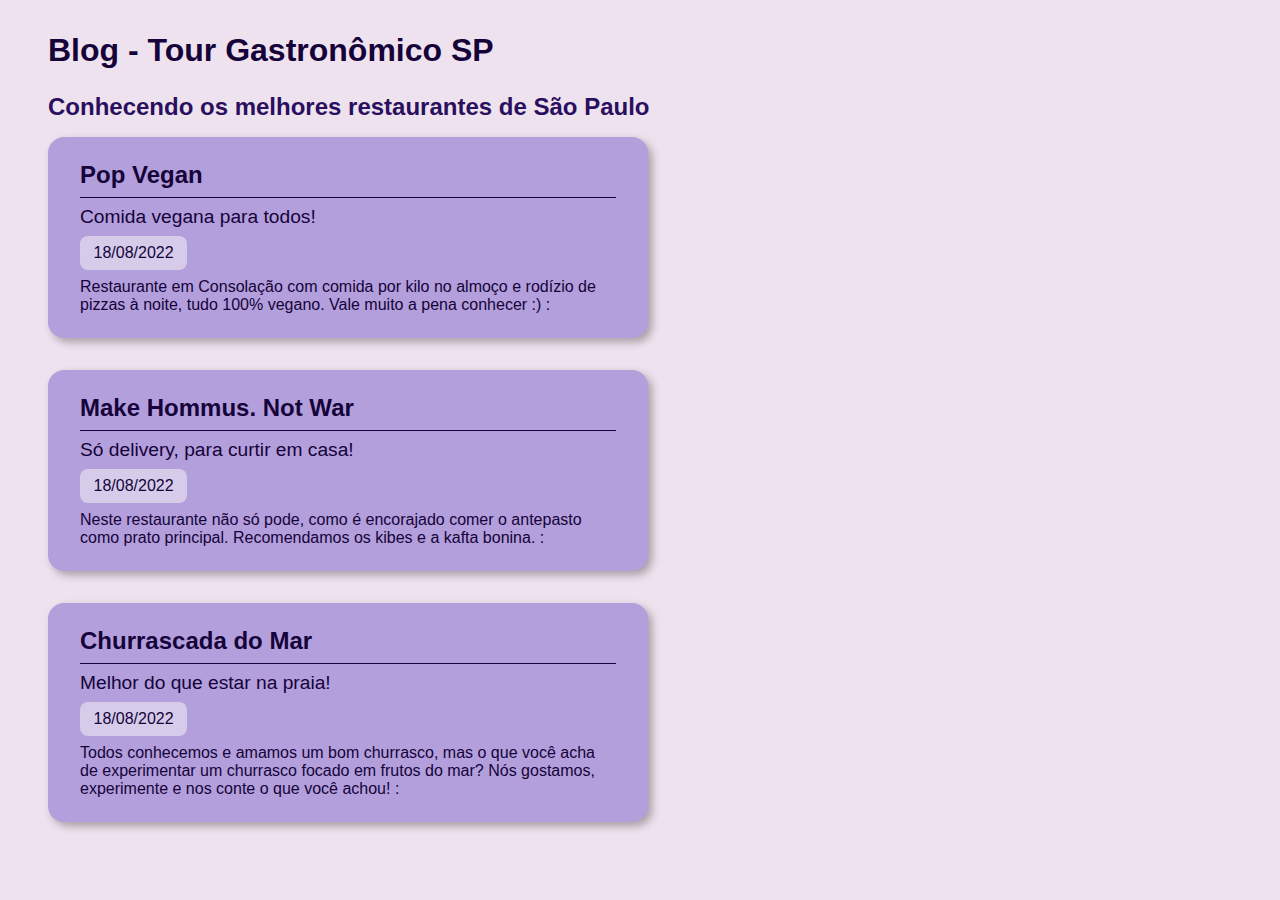
<file: criaElwmntoNoDom/index.html>
<!DOCTYPE html>
<html lang="pt-br">
<head>
  <meta charset="UTF-8">
  <meta http-equiv="X-UA-Compatible" content="IE=edge">
  <meta name="viewport" content="width=device-width, initial-scale=1.0">
  <link rel="stylesheet" href="style.css">
  <script src="script.js" defer></script>
  <script src="criaElemento.js" defer></script>
  <title>Criar elementos no DOM</title>
</head>
<body>
  <h1><strong>Blog</strong> - Tour Gastronômico SP</h1>
  <h2>Conhecendo os melhores restaurantes de São Paulo</h2>
  <main>
    <!-- <article id="post-1">
      <h3>Pop Vegan</h3>
      <p class="subtitulo">Comida vegana para todos!</p>
      <div class="data">06/07/2022</div>
      <p>Restaurante em Consolação com comida por kilo no almoço e rodízio de pizzas à noite, tudo 100% vegano. Vale muito a pena conhecer :</p>
    </article> -->
  </main>
</body>
</html>
</file>
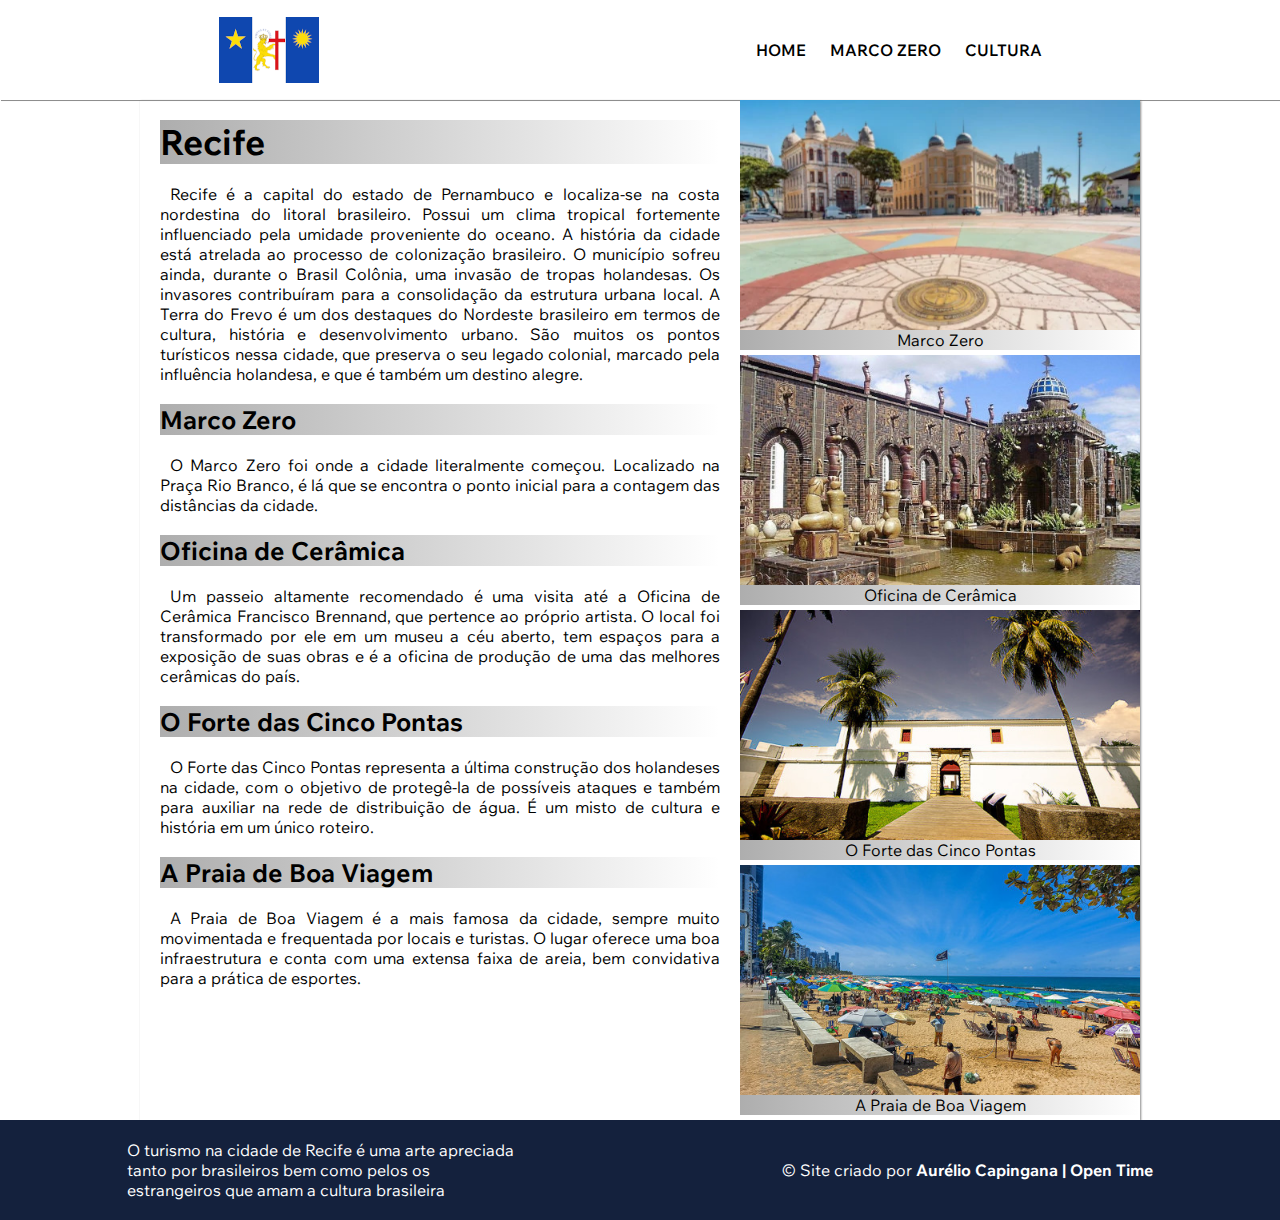
<file: turismoRecife/index.html>
<!DOCTYPE html>
<html lang="pt-br">
<head>
    <meta charset="UTF-8">
    <meta http-equiv="X-UA-Compatible" content="IE=edge">
    <meta name="viewport" content="width=device-width, initial-scale=1.0">
    <link rel="stylesheet" href="./css/style.css">
    <title>Turismo Em Recife</title>
</head>
<body>
    <header>
        <div class="logo"></div>
        <nav>
            <ul>
                <li><a href="index.html">Home</a></li>
                <li><a href="marcoZero.html">Marco Zero</a></li>
                <li><a href="#">Cultura</a></li>
            </ul>
        </nav>
    </header>
    <main>
        <section >
            <article class="historia">
                <h1>Recife</h1>
                <p>
                Recife é a capital do estado de Pernambuco e localiza-se na costa nordestina 
                do litoral brasileiro. Possui um clima tropical fortemente influenciado pela 
                umidade proveniente do oceano. A história da cidade está atrelada ao processo 
                de colonização brasileiro. O município sofreu ainda, durante o Brasil Colônia, 
                uma invasão de tropas holandesas. Os invasores contribuíram para a 
                consolidação da estrutura urbana local.
    
                A Terra do Frevo é um dos destaques do Nordeste brasileiro em termos de 
                cultura, história e desenvolvimento urbano. São muitos os pontos turísticos 
                nessa cidade, que preserva o seu legado colonial, marcado pela influência 
                holandesa, e que é também um destino alegre.
                </p>
            </article>

            <section class="turismo">
                <div>
                    <h2>Marco Zero</h2>
                    <p>  
                     O Marco Zero foi onde a cidade literalmente começou. Localizado na Praça 
                     Rio  Branco, é lá que se encontra o ponto inicial para a contagem das 
                     distâncias da cidade.
                    </p>
                </div>
                <div>
                    <h2>Oficina de Cerâmica</h2>
                    <p>
                     Um passeio altamente recomendado é uma visita até a Oficina de Cerâmica 
                     Francisco Brennand, que pertence ao próprio artista. O local foi 
                     transformado por ele em um museu a céu aberto, tem espaços para a 
                     exposição de suas obras e é a oficina de produção de uma das melhores 
                     cerâmicas do país. 
                    </p>
                </div>
                <div>
                    <h2> O Forte das Cinco Pontas</h2>
                    <p>
                     O Forte das Cinco Pontas representa a última construção dos holandeses na 
                     cidade, com o objetivo de protegê-la de possíveis ataques e também para 
                     auxiliar na rede de distribuição de água. É um misto de cultura e 
                    história em um único roteiro. 
                    </p>
                </div>
                <div>
                    <h2> A Praia de Boa Viagem</h2>
                    <p>
                     A Praia de Boa Viagem é a mais famosa da cidade, sempre muito movimentada 
                     e frequentada por locais e turistas. O lugar oferece uma boa 
                     infraestrutura e conta com uma extensa faixa de areia, bem convidativa 
                     para a prática de esportes.
                    </p>
                </div>
            </section>
           
        </section>
        
        <aside>
            <section>
                <div class="um">
                    <div class="img"></div>
                    <p>Marco Zero</p>
                </div>
                 <div class="dois">
                    <div class="img"></div>
                    <p>Oficina de Cerâmica</p>
                </div>
                 <div class="tres">
                    <div class="img"></div>
                    <p>O Forte das Cinco Pontas</p>
                </div>
                 <div class="quatro">
                    <div class="img"></div>
                    <p>A Praia de Boa Viagem</p>
                </div>
            </section>
        </aside>
    </main>
    <footer>
        <div>
            O turismo na cidade de Recife é uma arte apreciada tanto por brasileiros bem como 
            pelos os estrangeiros que amam a cultura brasileira
        </div>
        <p>
            &copy; Site criado por <a href="https://github.com/aureliocapingana01"><strong> 
            Aurélio Capingana</a> | Open Time</strong>
        </p>
    </footer>
</body>
</html>
</file>
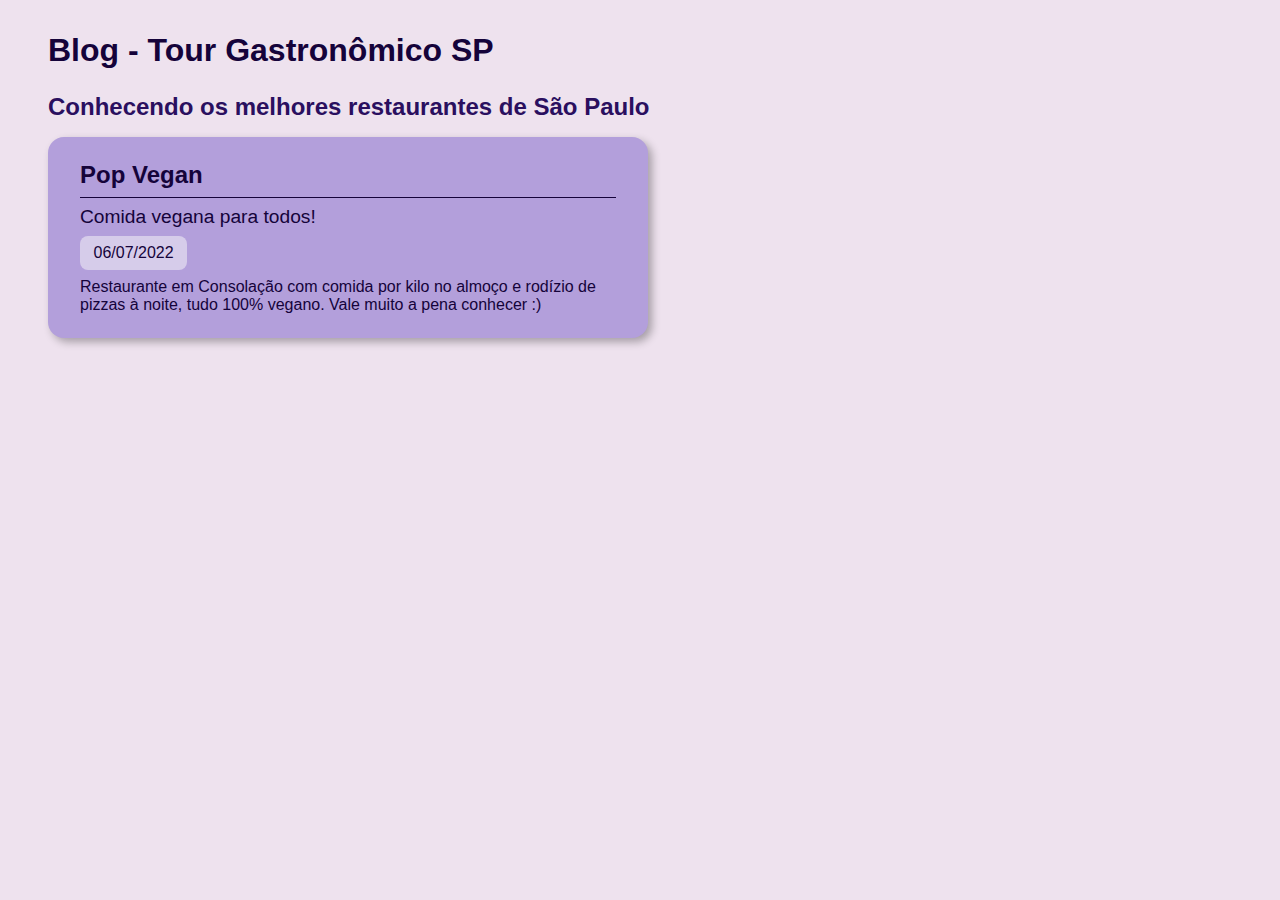
<file: criaElwmntoNoDom/aula17-criar-elementos-no-dom/index.html>
<!DOCTYPE html>
<html lang="en">
<head>
  <meta charset="UTF-8">
  <meta http-equiv="X-UA-Compatible" content="IE=edge">
  <meta name="viewport" content="width=device-width, initial-scale=1.0">
  <link rel="stylesheet" href="style.css">
  <script src="script.js" defer></script>
  <title>Criar elementos no DOM</title>
</head>
<body>
  <h1><strong>Blog</strong> - Tour Gastronômico SP</h1>
  <h2>Conhecendo os melhores restaurantes de São Paulo</h2>
  <main>
    <article id="post-1">
      <h3>Pop Vegan</h3>
      <p class="subtitulo">Comida vegana para todos!</p>
      <div class="data">06/07/2022</div>
      <p>Restaurante em Consolação com comida por kilo no almoço e rodízio de pizzas à noite, tudo 100% vegano. Vale muito a pena conhecer :)</p>
    </article>
  </main>
</body>
</html>
</file>
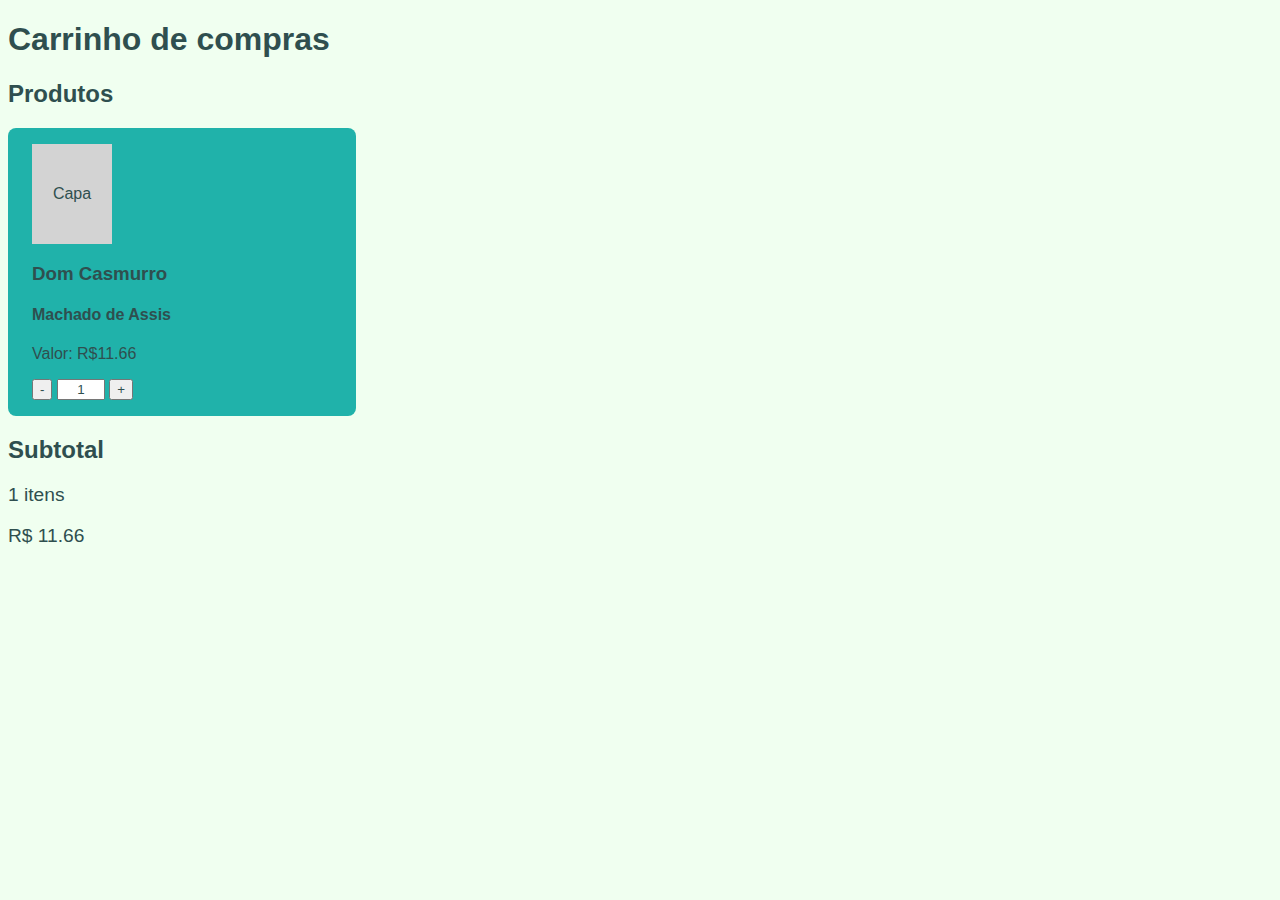
<file: js/aula-event-listener-eventos-mouse/index.html>
<!DOCTYPE html>
<html lang="en">
<head>
  <meta charset="UTF-8">
  <meta http-equiv="X-UA-Compatible" content="IE=edge">
  <meta name="viewport" content="width=device-width, initial-scale=1.0">
  <script src="script.js" defer></script>
  <link rel="stylesheet" href="style.css">
  <title>Carrinho de compras</title>
</head>
<body>
  <h1>Carrinho de compras</h1>
  <h2>Produtos</h2>
  <section id="carrinho">
    <div class="item-carrinho" id="produto-01">
      <div class="capa"></div>
      <h3>Dom Casmurro</h3>
      <h4>Machado de Assis</h4>
      <p>Valor: R$11.66</p>
      <button id="btn-subtrair-produto-01">-</button>
      <input id="quantidade-produto-01" type="number" value="1" min="0">
      <button id="btn-adicionar-produto-01">+</button>
    </div>
  </section>
  <h2>Subtotal</h2>
  <section id="subtotal">
    <p><span id="quantidade-subtotal">0</span></p>
    <p>R$ <span id="valor-subtotal">0</span></p>
  </section>
</body>
</html>
</file>
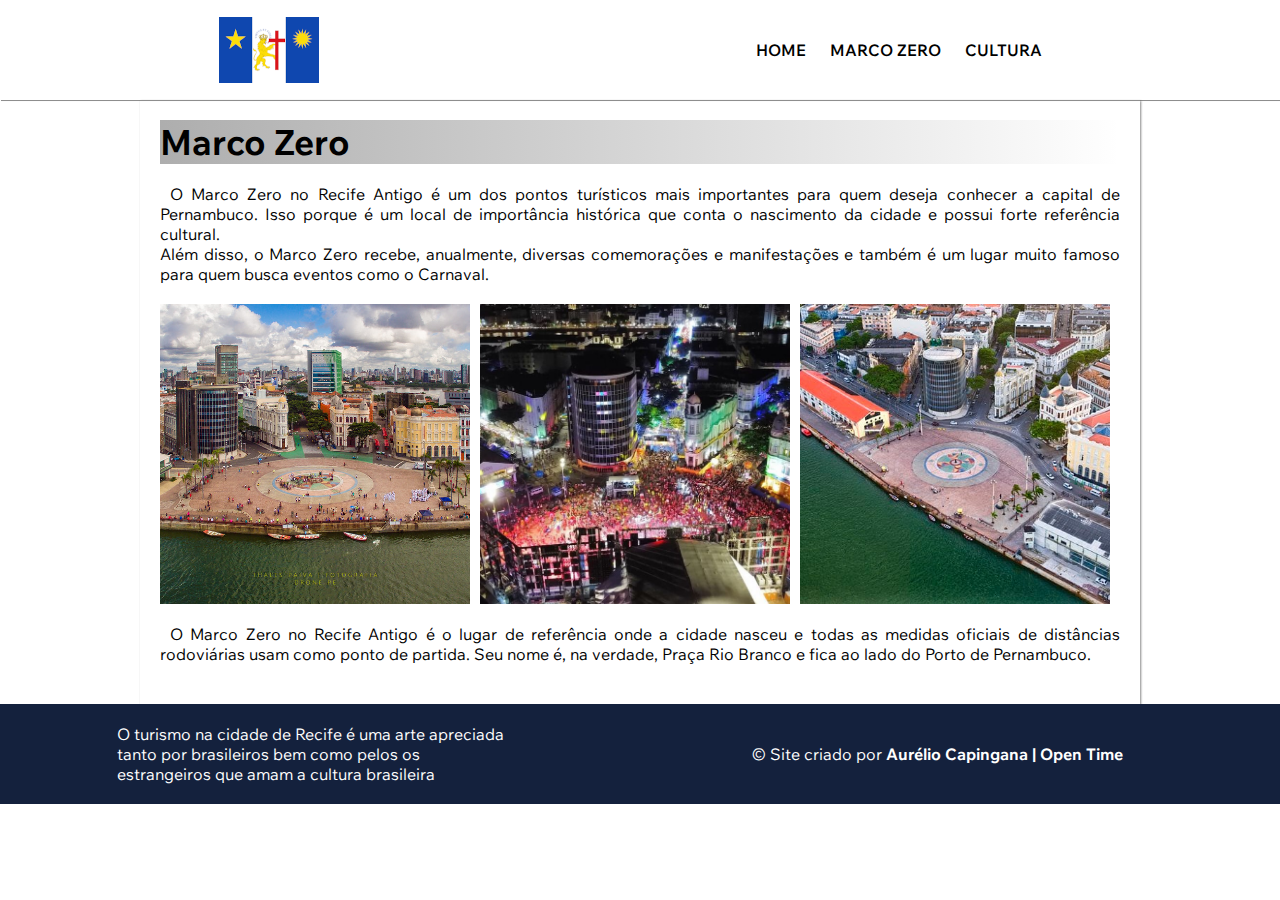
<file: turismoRecife/marcoZero.html>
<!DOCTYPE html>
<html lang="pt-br">
<head>
    <meta charset="UTF-8">
    <meta http-equiv="X-UA-Compatible" content="IE=edge">
    <meta name="viewport" content="width=device-width, initial-scale=1.0">
    <link rel="stylesheet" href="./css/estilo.css">
    <title>Marco Zero</title>
</head>
<body>
    <header>
        <div class="logo"></div>
        <nav>
            <ul>
                <li><a href="index.html">Home</a></li>
                <li><a href="marcoZero.html">Marco Zero</a></li>
                <li><a href="#">Cultura</a></li>
            </ul>
        </nav>
    </header>
    <main>
        <article>
            <h1>Marco Zero</h1>
            <p>
                O Marco Zero no Recife Antigo é um dos pontos turísticos mais importantes para 
                quem deseja conhecer a capital de Pernambuco. Isso porque é um local de 
                importância histórica que conta o nascimento da cidade e possui forte 
                referência cultural. <br>
                Além disso, o Marco Zero recebe, anualmente, diversas comemorações e 
                manifestações e também é um lugar muito famoso para quem busca eventos como o 
                Carnaval.
            </p>
            <div class="imagens">
                <div class="um"></div>
                <div class="dois"></div>
                <div class="tres"></div>
            </div>
            <p>
                O Marco Zero no Recife Antigo é o lugar de referência onde a cidade nasceu e 
                todas as medidas oficiais de distâncias rodoviárias usam como ponto de 
                partida. Seu nome é, na verdade, Praça Rio Branco e fica ao lado do Porto de 
                Pernambuco.
            </p>
        </article>
    </main>
    <footer>
        <div>
            O turismo na cidade de Recife é uma arte apreciada tanto por brasileiros bem como 
            pelos os estrangeiros que amam a cultura brasileira
        </div>
        <p>
            &copy; Site criado por <a href="https://github.com/aureliocapingana01"><strong> 
            Aurélio Capingana</a> | Open Time</strong>
        </p>
    </footer>
</body>
</html>
</file>
<file: criaElwmntoNoDom/style.css>
* {
  margin: 0;
  padding: 0;
  box-sizing: border-box;
  font-family: Arial, Helvetica, sans-serif;
}

body {
  padding: 2rem 3rem;
  background-color: rgb(238, 226, 238);
}

h1 {
  margin-bottom: 1.5rem;
  color: rgb(21, 3, 58);;
}

h1 strong {
  font-weight: 800;
}

h2 {
  margin-bottom: 1rem;
  color: rgb(42, 15, 95);;
}

article {
  background-color: rgb(179, 159, 219);
  padding: 1.5rem 2rem;
  width: 600px;
  border-radius: 16px;
  color: rgb(21, 3, 58);
  box-shadow: 4px 4px 8px rgba(0, 0, 0, .3);
  margin-bottom: 2rem;
}

article h3 {
  margin-bottom: 0.5rem;
  padding-bottom: .5rem;
  font-size: 1.5rem;
  border-bottom: 1px solid rgb(21, 3, 58);;
}

article .subtitulo {
  margin-bottom: 0.5rem;
  font-size: 1.2rem;
}

article .data {
  background-color: rgba(250, 250, 250, .5);
  padding: .5rem;
  border-radius: 8px;
  width: 20%;
  text-align: center;
  margin-bottom: .5rem;
}
</file>
<file: turismoRecife/css/style.css>
@charset "UTF-8";

@import url('https://fonts.googleapis.com/css2?family=Wix+Madefor+Text:wght@400;500;600;700;800&display=swap');

* {
    margin: 0;
    padding: 0;
    box-sizing: border-box;
}

body {
    font-family: 'Wix Madefor Text', sans-serif;
}
header {
    display: flex;
    justify-content: space-around;
    align-items: center;
    height: 100px;
    width: 100%;
    box-shadow: 1px .5px 0.5px rgba(0, 0, 0, 0.445);
}
header .logo {
    background-image: url('../img/Bandeira_de_Recife.png');
    background-repeat: no-repeat;
    background-position: center;
    height: 135px;
    width: 100px;
}
nav > ul > li {
    list-style: none;
    display: inline-block;
    text-transform: uppercase;
    margin: 0 20px 0 0;
}
nav > ul > li > a {
    font-weight: 600;
    color: black;
    text-decoration: none;
}
nav > ul > li > a:hover {
    color: #457b9d;
    cursor: pointer;
}
main {
    width: 1000px;
    height: auto;
    display: flex;
    margin: auto;
    box-shadow: 1px 1px 2px #00000077;
}
main > section {
    flex: 1.5;
    padding: 20px;
}
main > section h1 {
    font-size: 35px;
    font-weight: bold;
    background-image: linear-gradient(to right,  #5555557a, transparent)
}
main > section h2 {
    font-size: 25px;
    font-weight: 700;
    background-image: linear-gradient(to right, #5555557a, transparent)
}
main > section p {
    text-align: justify;
    text-indent: 10px;
    margin: 20px 0;
}
main > aside {
    flex: 1;
    display: flex;
}
main > aside > section > div {
    margin-bottom: 5px;
    height: 250px;
}
main > aside > section > div > p {
    text-align: center;
    background-image: linear-gradient(to right, #5555557a, transparent)
}
.um,
.dois,
.tres,
.quatro {
    display: flex;
    flex-direction: column;
    width: 400px;
}
.um .img {
    flex: 1;
    background-image: url('../img/Praca-do-Maraco-Zero.webp');
    background-position: center;
    background-size: cover;
}
.dois .img {
    flex: 1;
    background-image: url('../img/oficina-ceramica-francisco.jpg');
    background-position: center;
    background-size: cover;
}
.tres .img {
    flex: 1;
    background-image: url('../img/forte\ das\ cincos\ pontas.jpg');
    background-position: center;
    background-size: cover;
}
.quatro .img {
    flex: 1;
    background-image: url('../img/praia-de-boa-viagem-2023.jpg');
    background-position: center;
    background-size: cover;
}
footer {
    background-color: #14213d;
    color: #fff;
    display: flex;
    justify-content: space-around;
    align-items: center;
    height: 100px;
    /* width: 100%; */
}
footer > div {
    width: 400px;
}
footer p  a {
    text-decoration: none;
    color: #fff;
}
footer p  a:hover {
    color: #000;
    cursor: pointer;
    font-weight: bolder;
}
</file>
<file: criaElwmntoNoDom/aula17-criar-elementos-no-dom/style.css>
* {
  margin: 0;
  padding: 0;
  box-sizing: border-box;
  font-family: Arial, Helvetica, sans-serif;
}

body {
  padding: 2rem 3rem;
  background-color: rgb(238, 226, 238);
}

h1 {
  margin-bottom: 1.5rem;
  color: rgb(21, 3, 58);;
}

h1 strong {
  font-weight: 800;
}

h2 {
  margin-bottom: 1rem;
  color: rgb(42, 15, 95);;
}

article {
  background-color: rgb(179, 159, 219);
  padding: 1.5rem 2rem;
  width: 600px;
  border-radius: 16px;
  color: rgb(21, 3, 58);
  box-shadow: 4px 4px 8px rgba(0, 0, 0, .3);
  margin-bottom: 2rem;
}

article h3 {
  margin-bottom: 0.5rem;
  padding-bottom: .5rem;
  font-size: 1.5rem;
  border-bottom: 1px solid rgb(21, 3, 58);;
}

article .subtitulo {
  margin-bottom: 0.5rem;
  font-size: 1.2rem;
}

article .data {
  background-color: rgba(250, 250, 250, .5);
  padding: .5rem;
  border-radius: 8px;
  width: 20%;
  text-align: center;
  margin-bottom: .5rem;
}
</file>
<file: js/aula-event-listener-eventos-mouse/style.css>
* {
  box-sizing: content-box;
  font-family: 'Trebuchet MS', 'Lucida Sans Unicode', 'Lucida Grande', 'Lucida Sans', Arial, sans-serif;
  color: darkslategrey;
}

body {
  background-color: honeydew;
}

#carrinho {
  display: flex;
}

.item-carrinho {
  background-color: lightseagreen;
  margin-right: 2rem;
  padding: 1rem 1.5rem;
  width: 300px;
  border-radius: 8px;
}

.capa {
  width: 80px;
  height: 100px;
  background-color: lightgray;
  position: relative;
}

.capa::after {
  content: "Capa";
  position: absolute;
  transform: translate(-50%, -50%);
  top: 50%;
  left: 50%;
}

input {
  width: 40px;
  text-align: center;
}

input::-webkit-outer-spin-button,
input::-webkit-inner-spin-button {
  -webkit-appearance: none;
  margin: 0;
}

#subtotal {
  font-size: 1.2rem;
}
</file>
<file: turismoRecife/css/estilo.css>
@charset "UTF-8";

@import url('https://fonts.googleapis.com/css2?family=Wix+Madefor+Text:wght@400;500;600;700;800&display=swap');

* {
    margin: 0;
    padding: 0;
    box-sizing: border-box;
}

body {
    font-family: 'Wix Madefor Text', sans-serif;
}
header {
    display: flex;
    justify-content: space-around;
    align-items: center;
    height: 100px;
    width: 100%;
    box-shadow: 1px .5px 0.5px rgba(0, 0, 0, 0.445);
}
header .logo {
    background-image: url('../img/Bandeira_de_Recife.png');
    background-repeat: no-repeat;
    background-position: center;
    height: 135px;
    width: 100px;
}
nav > ul > li {
    list-style: none;
    display: inline-block;
    text-transform: uppercase;
    margin: 0 20px 0 0;
}
nav > ul > li > a {
    font-weight: 600;
    color: black;
    text-decoration: none;
}
nav > ul > li > a:hover {
    color: #457b9d;
    cursor: pointer;
}
main {
    width: 1000px;
    height: auto;
    margin: auto;
    box-shadow: 1px 1px 2px #00000077;
}
main > article {
    padding: 20px;
}
main > article h1 {
    font-size: 35px;
    font-weight: bold;
    background-image: linear-gradient(to right,  #5555557a, transparent)
}
.imagens {
    display: flex;
    justify-content: space-around;
    /* flex-direction: row; */
}
.imagens .um,
.imagens .dois,
.imagens .tres {
    height: 300px;
    margin-right: 10px;
}
.imagens .um {
    flex: 1;
    background-image: url('../img/marcoZero1.jpg');
    background-size: cover;
    background-position: center;
    background-repeat: no-repeat;
}
.imagens .dois {
    flex: 1;
    background-image: url('../img/marcozero2.jpg');
    background-size: cover;
    background-position: center;
    background-repeat: no-repeat;
}
.imagens .tres {
    flex: 1;
    background-image: url('../img/marcoZero3.jpg');
    background-size: cover;
    background-position: center;
    background-repeat: no-repeat;
}
main > article p {
    text-align: justify;
    text-indent: 10px;
    margin: 20px 0;
}
footer {
    background-color: #14213d;
    color: #fff;
    display: flex;
    justify-content: space-around;
    align-items: center;
    height: 100px;
    /* width: 100%; */
}
footer > div {
    width: 400px;
}
footer p  a {
    text-decoration: none;
    color: #fff;
}
footer p {
    margin-right: 40px;
}
footer p  a:hover {
    color: #000;
    cursor: pointer;
    font-weight: bolder;
}
</file>
